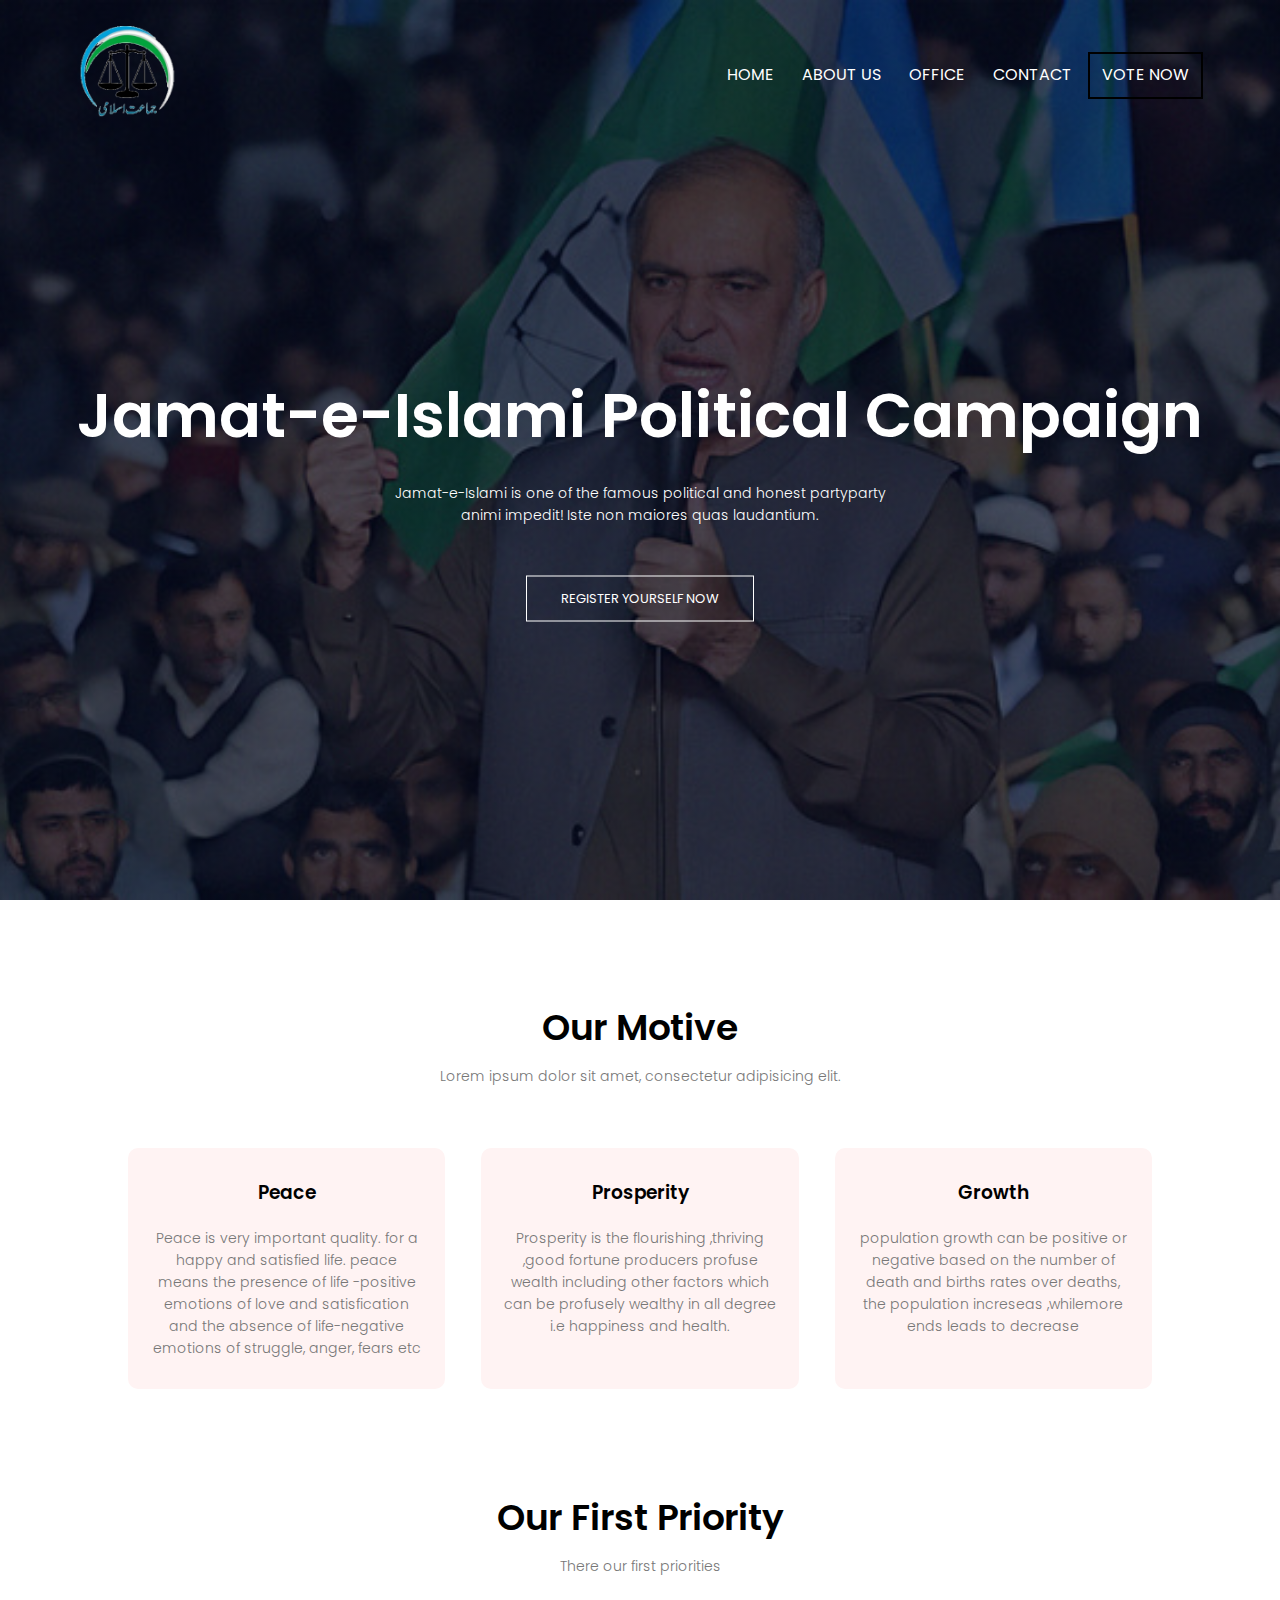
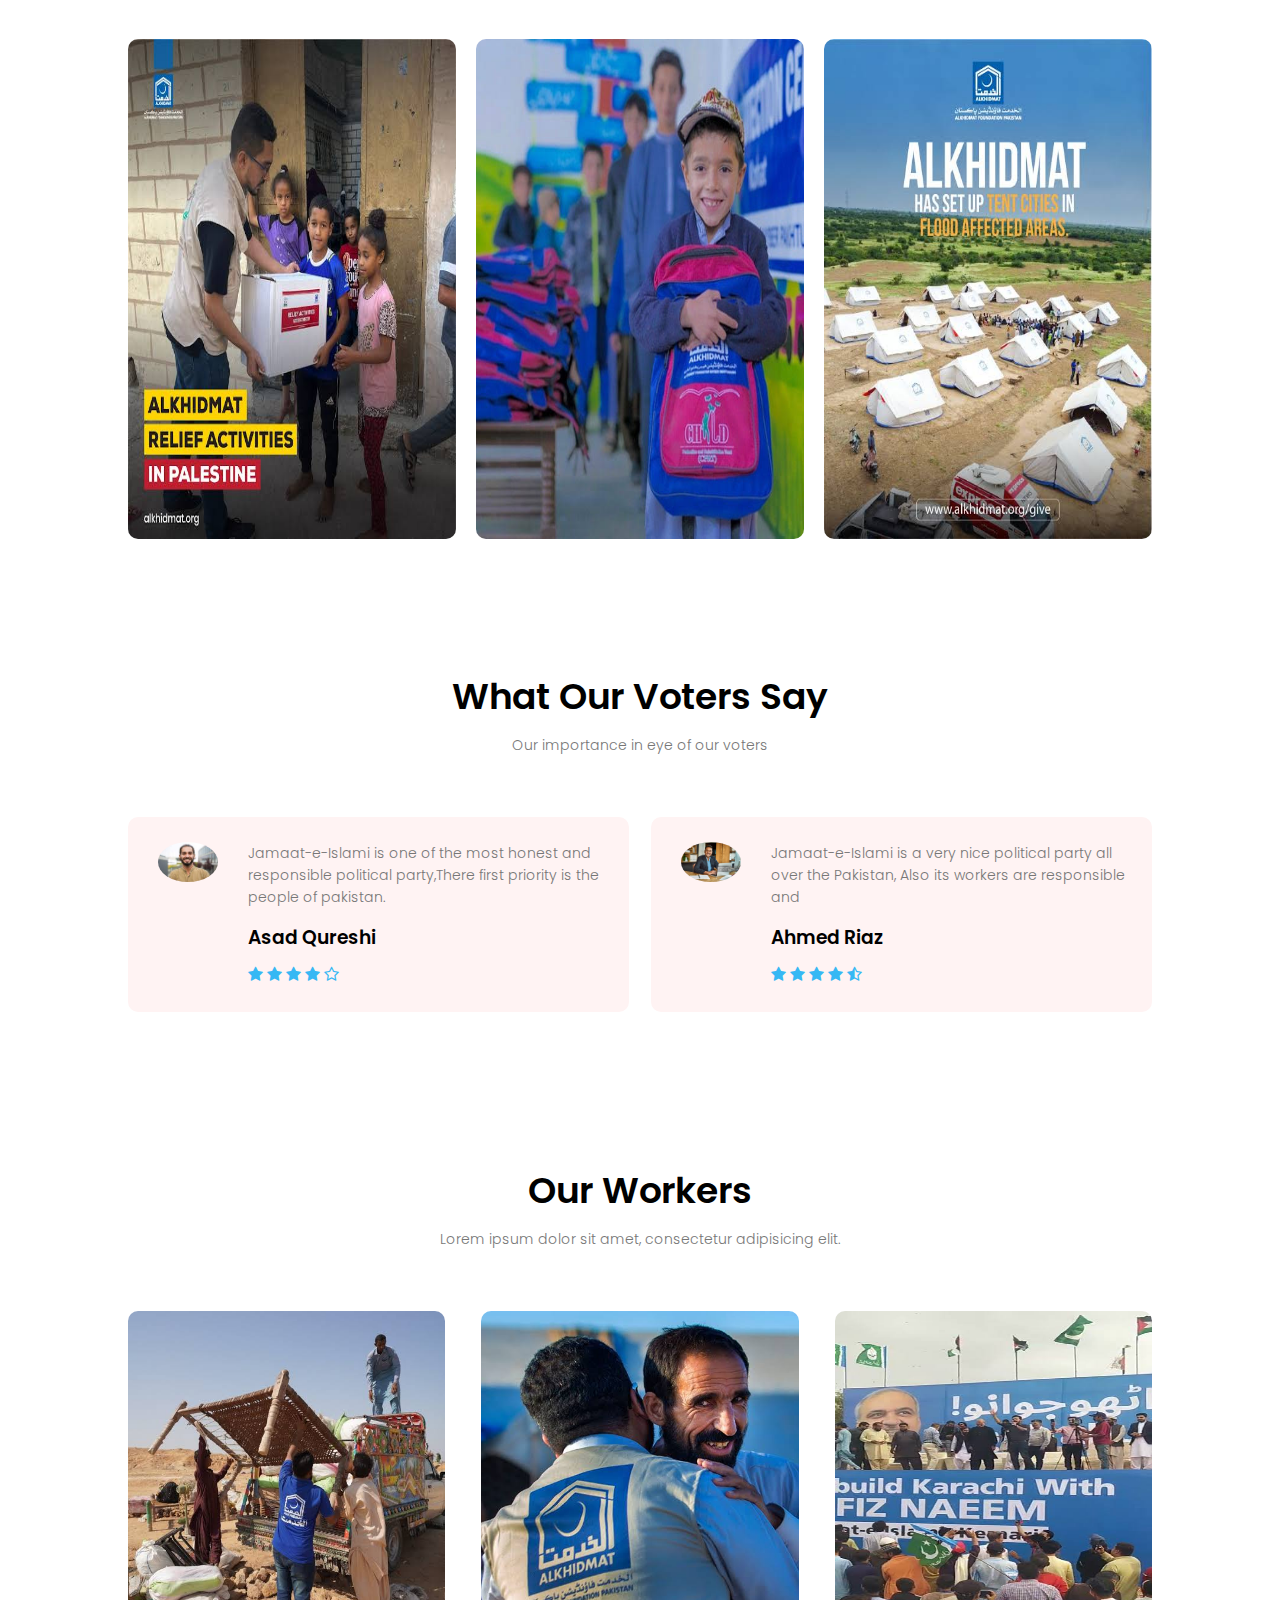
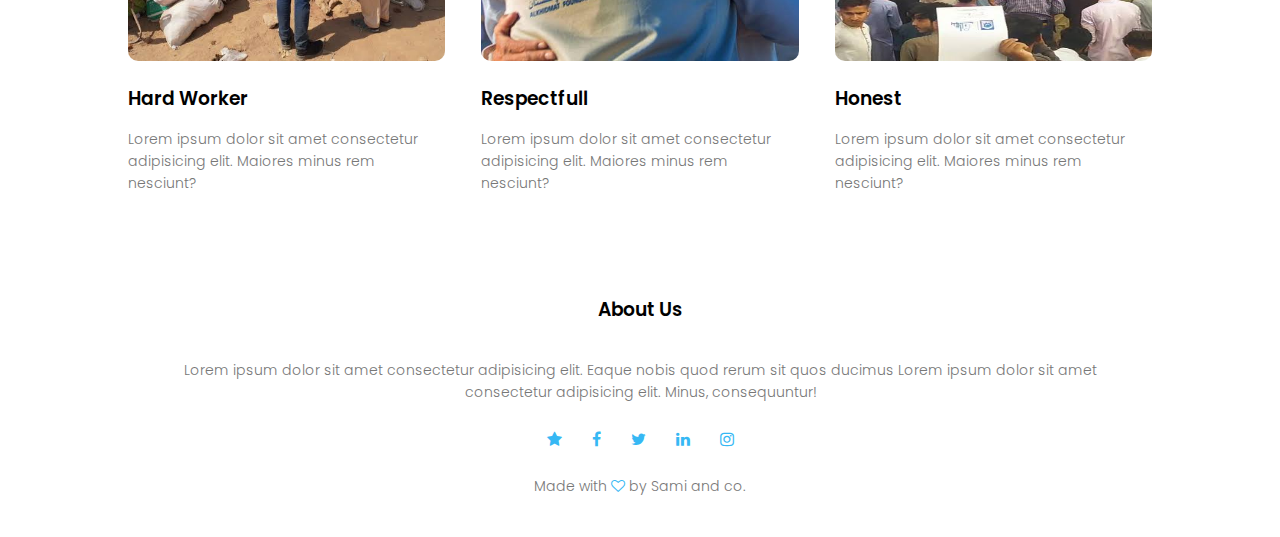
<file: self made website3/index.html>
<!DOCTYPE html>
<html lang="en">

<head>
    <meta charset="UTF-8">
    <meta name="viewport" content="width=device-width, initial-scale=1.0">
    <title>Document</title>
    <link rel="stylesheet" href="style.css">
    <link rel="preconnect" href="https://fonts.googleapis.com">
    <link rel="preconnect" href="https://fonts.gstatic.com" crossorigin>
    <link href="https://fonts.googleapis.com/css2?family=Poppins:wght@100;200;300;400;600;700&display=swap"
        rel="stylesheet">
    <link rel="stylesheet" href="https://stackpath.bootstrapcdn.com/font-awesome/4.7.0/css/font-awesome.min.css">
   
</head>

<body>
    <!-- HEADER -->

    <section class="header">
        <!-- NAVBAR -->

        <nav>
            <!-- LOGO -->

            <a href="index.html"><img src="Images/party logo.png" alt=""></a>
            <!-- NAV-LINKS -->

            <div class="nav-links" id="navlinks">
                <i class="fa fa-times" onclick="hideMenu()"></i>

                <!-- LINKS -->
                <ul>
                    <li><a href="">HOME</a></li>
                    <li><a href="#about us">ABOUT US</a></li>
                    <li><a href="">OFFICE</a></li>
                    <li><a href="">CONTACT</a></li>
                    <li style="border: 2px solid black;"><a href="votenow.html">VOTE NOW</a></li>
                </ul>
                <!-- LINKS ENDS-->
            </div>
            <!-- NAV-LINKS -->

            <i class="fa fa-bars" onclick="showMenu()"></i>
        </nav>
        <!-- NAVBAR ENDS -->

        <div class="text-box">
            <h1>Jamat-e-Islami Political Campaign</h1>
            <p>Jamat-e-Islami is one of the famous political and honest partyparty
                <br>animi impedit! Iste non maiores quas laudantium.
            </p>

            <a href="register.html" class="hero-btn">REGISTER YOURSELF NOW</a>
        </div>
    </section>
    <!-- HEADER ENDS-->
                                 <!-- TEXT -->
    <section class="motive">
        <h1>Our Motive</h1>
        <p>Lorem ipsum dolor sit amet, consectetur adipisicing elit.</p>
        <div class="row">
            <div class="motive-col">
                <h3>Peace</h3>
                <p> Peace is very important quality. for a happy and satisfied life. peace means the presence of life
                    -positive emotions of love and satisfication and the absence of life-negative emotions of struggle,
                    anger, fears etc
                </p>
            </div>
            <div class="motive-col">
                <h3>Prosperity</h3>
                <p>Prosperity is the flourishing ,thriving ,good fortune producers profuse wealth including other
                    factors which can be profusely wealthy in all degree i.e happiness and health.
                </p>
            </div>
            <div class="motive-col">
                <h3>Growth</h3>
                <p>
                    population growth can be positive or negative based on the number of death and births rates over
                    deaths, the population increseas ,whilemore ends leads to decrease
                </p>
            </div>
        </div>
    </section>
    <!-- priority -->

    <section class="priority">
        <h1>Our First Priority</h1>
        <p>There our first priorities </p>
        <div class="row">
            <div class="priority-col">
                <img src="Images/food4.jpg" alt="">
                <div class="layer">
                    <h3>FOOD</h3>
                </div>
            </div>
            <div class="priority-col">
                <img src="Images/education3.png" alt="">
                <div class="layer">
                    <h3>EDUCATION</h3>
                </div>
            </div>
            <div class="priority-col">
                <img src="Images/house2.jpg" alt="">
                <div class="layer">
                    <h3>HOUSE</h3>
                </div>
            </div>
        </div>

    </section>
                            <!-- priority  ends-->
                       <!-- -------Testimonials-------- -->
    <section class="testimonials">
        <h1>What Our Voters Say</h1>
        <p>Our importance in eye of our voters</p>
        <div class="row">

            <div class="testimonial-col">
                <img src="Images/person1.jpg" alt="">
                <div>
                    <p> Jamaat-e-Islami is one of the most honest and responsible political party,There first priority
                        is the people of pakistan. <p></p>
                   
                    <h3>Asad Qureshi</h3>
                    <i class="fa fa-star" aria-hidden="true"></i>
                    <i class="fa fa-star" aria-hidden="true"></i>
                    <i class="fa fa-star" aria-hidden="true"></i>
                    <i class="fa fa-star" aria-hidden="true"></i>
                    <i class="fa fa-star-o" aria-hidden="true"></i>
                </div>
            </div>
            <div class="testimonial-col">
                <img src="Images/person 2.jpg" alt="">
                <div>
                    <p>Jamaat-e-Islami is a very nice political party all over the Pakistan, Also its workers are
                        responsible and
                    <p>
                    <h3>Ahmed Riaz</h3>
                    <i class="fa fa-star" aria-hidden="true"></i>
                    <i class="fa fa-star" aria-hidden="true"></i>
                    <i class="fa fa-star" aria-hidden="true"></i>
                    <i class="fa fa-star" aria-hidden="true"></i>
                    <i class="fa fa-star-half-o" aria-hidden="true"></i>
                </div>
            </div>

        </div>
    </section>
    
                                                 <!-- faculties -->

<section class ="worker">
    <h1>Our Workers</h1>
    <p>Lorem ipsum dolor sit amet, consectetur adipisicing elit.</p>
<div class="row">
    <div class="worker-col">
        <img src="Images/workers.jpg" alt="" id="w1">
        <h3>Hard Worker</h3>
        <p>Lorem ipsum dolor sit amet consectetur adipisicing elit. Maiores minus rem nesciunt?</p>
    </div>
    <div class=" worker-col">
        <img src="Images/workers2.jpg" alt="" id="w2">
        <h3>Respectfull</h3>
        <p>Lorem ipsum dolor sit amet consectetur adipisicing elit. Maiores minus rem nesciunt?</p>
    </div>
    <div class=" worker-col">
        <img src="Images/workers5.jpg" alt="" id="w5">
        <h3>Honest</h3>
        <p>Lorem ipsum dolor sit amet consectetur adipisicing elit. Maiores minus rem nesciunt?</p>
    </div>
</div>
</section>
                            <!-- Facilities ends-->
                         
                                          <!-- footer -->
         <section class="footer" id="about us">
<h3>About Us</h3>
<p>Lorem ipsum dolor sit amet consectetur adipisicing elit. Eaque nobis quod rerum sit quos ducimus Lorem ipsum dolor sit amet <br>consectetur adipisicing elit. Minus, consequuntur!</p>
<div class="icons">
    <i class="fa fa-star" aria-hidden="true"></i>
                    <i class="fa fa-facebook" ></i>
                    <i class="fa fa-twitter"></i>
                    <i class="fa fa-linkedin"></i>
                    <i class="fa fa-instagram"></i>
</div>
<p>Made with <i class="fa fa-heart-o"></i> by Sami and co.</p>
         </section>                                 

    <!-- SCRIPT FOR TOGGLE MENU -->
    <script>
        var navlinks = document.getElementById("navlinks");
        function showMenu() {
            navlinks.style.right = "0";
        }
        function hideMenu() {
            navlinks.style.right = "-200px";
        }

    </script>
    <!-- SCRIPT ENDS -->
</body>

</html>
</file>
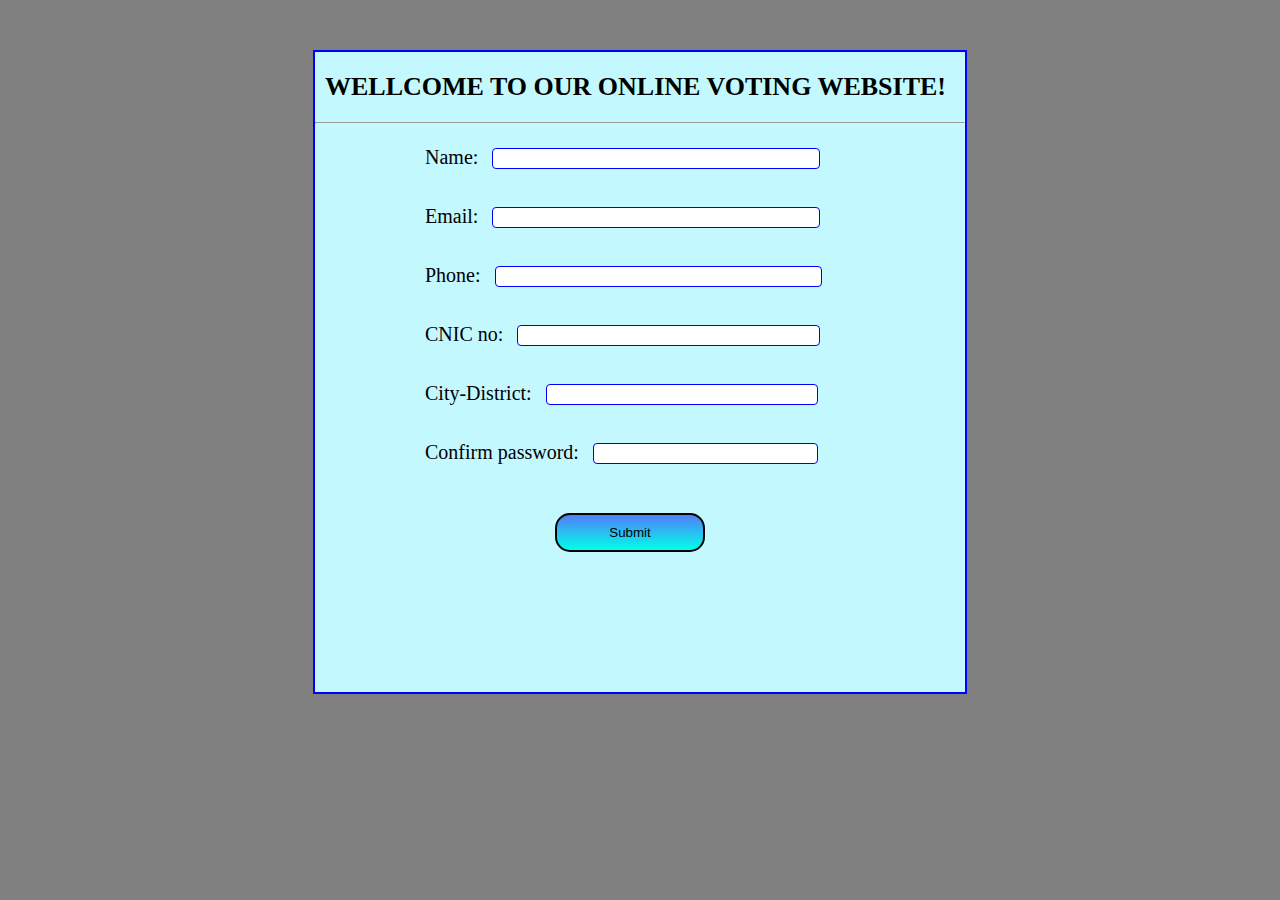
<file: self made website3/votenow.html>
<!DOCTYPE html>
<html lang="en">

<head>
    <meta charset="UTF-8">
    <meta name="viewport" content="width=device-width, initial-scale=1.0">
    <title>Document</title>
    
    <style>
        body{
            background-color: grey;
        }
        .container{
            background-color: rgb(196, 248, 255);

              width:650px;
             height: 640px; 

            margin: 50px  auto; 
             border: 2px solid blue;
           
        }
        h1 {
            font-size: 26px;
              margin: 20px 10px; 
             
        }

        .formdesign {
             font-size: 20px;
            padding: 40px  auto;
           
            margin:10px 110px ; 
        }

        .formdesign input {
             width: 55%;
            padding: 12px 20; 
            border: 1px solid blue;
             margin: 14px; 
            border-radius: 4px;
            font-size: 15px; 
        }
         #name,#email,#phone{
            width: 90%;
        }
        #cpass input{
            width: 51%;

        }
        #c-d input{
            width: 62%;

        }
        #cnic{
            width:83%
        } 
       

        .formerror {
            color: red;
        }

        .btn {
             
           margin-left: 240px;   
            padding: 10px;
            width: 150px; 
             border: 2px solid black; 
            text-align: center;
             margin-top: 25px; 
            background-image: linear-gradient(180deg, rgb(82, 126, 247), rgb(0, 255, 234));
            border-radius: 15px;
        }
    </style>
</head>

<body>
    <div class="container">
    <h1>WELLCOME TO OUR ONLINE VOTING WEBSITE!</h1>
    <hr>
    <form action="/myaction.php" name="myForm" onsubmit="return  validateForm()" method="post">
        <div class="formdesign" id="name">
            Name:<input type="text" name="fname" >
            <b><div class="formerror"></div></b>
        </div>
        <div class="formdesign" id="email">
            Email:<input type="email" name="femail">

            <b><div class="formerror"></div></b>
        </div>
        <div class="formdesign" id="phone">
            Phone:<input type="phone" name="fphone">

            <b><div class="formerror"></div></b>
        </div>
        <div class="formdesign" id="cnic">
           CNIC no:<input type="text" name="cnic">
            <b><div class="formerror"></div></b>
        </div>
        <div class="formdesign" id="c-d">
           City-District:<input type="text" name="c-d">

            <b><div class="formerror"></div> </b>
        </div>
        <div class="formdesign" id="cpass">
            Confirm password:<input type="password" name="cpass">
            <b><div class="formerror"></div></b>
        </div>
        <input class="btn" type="submit" value="Submit">
    </form>
</div>
    <Script>
        function clearErrors(){
            errors = document.getElementByClassName('formerror') 
            for(let item of errors){
                item.innerHTML ="";
            }
        }
//  if the required information is true then to remove the given error correction is hidden by this function
        function seterror(id , error) {
            // set error inside tag of id
            element = document.getElementById(id);
            element.getElementsByClassName('formerror')[0].innerHTML = error;
        }
        function validateForm() {
            let returnval = true;
            // perform validation if validation is false ,set the value validation false

                                            // (one)

            let name = document.forms['myForm']["fname"].value;
            // if (name =="") {
                //     seterror("name", "*Name should be mention")
                //     returnval = false;
                // }
                if (name.length<4) {
                    seterror("name", "*Length of name is too short!")
                    returnval = false;
                }
                if (name ==0) {
                    seterror("name", "*Name should be mention!")
                    returnval = false;
                }
                                     //  (two)
                let email = document.forms['myForm']["femail"].value;
                if (email.length>20) {
                    seterror("email", "*Length of Email is too long!")
                    returnval = false;
                }
                if (email ==0) {
                    seterror("email", "*Email should be  mention! ")
                    returnval = false;
                }
                                 //  (three)
                let phone = document.forms['myForm']["fphone"].value;
                if (phone.length<11) {
                    seterror("phone", "*Phone no should contains 11 digits!")
                    returnval = false;
                }
                if ( phone ==0) {
                    seterror("phone", "*Phone no should be  mention! ")
                    returnval = false;
                }
                                        // (four)
                let pass = document.forms['myForm']["pass"].value;
                if (pass.length<8) {
                    seterror("pass", "*Password should contains 8 digits!")
                    returnval = false;
                }
                if (pass == 0) {
                    seterror("pass", "*Password should be mention!")
                    returnval = false;
                }
                                        //  (five)
                let cpass = document.forms['myForm']["cpass"].value;
                if (cpass != pass) {
                    seterror("cpass", "*Confirm Password should match!")
                    returnval = false;
                }
                                             // (SIX)
                let cnic = document.forms['myForm']["cnic"].value;
                if (cnic>15) {
                    seterror("cnic", "*CNIC no is too long!")
                    returnval = false;
                }
                if (cnic ==0) {
                    seterror("cnic", "*CNIC no should be mention!")
                    returnval = false;
                }


            // if we write return false then it doesn't submit the form but if we write return true then it submit the the form 
            return returnval;
        }
    </Script>
       
</body>

</html>
</file>
<file: self made website3/style.css>
* {
    margin: 0;
    padding: 0;
    font-family: 'Poppins', sans-serif;
}

.header {
    min-height: 100vh;
    width: 100%;
    background-image: linear-gradient(rgba(4, 9, 30, 0.7), rgba(4, 9, 30, 0.7)), url('Images/banner3.jpg');
    background-size: cover;
    background-position: center;
    position: relative;
}

nav {
    display: flex;
    padding: 2% 6%;
    justify-content: space-between;
    align-items: center;
}

nav img {
    width: 100px;
}

.nav-links {
    flex: 1;
    text-align: right;
}

.nav-links ul li {
    list-style: none;
    display: inline-block;
    padding: 8px 12px;
    position: relative;
}

.nav-links ul li a {

    color: #fff;
    text-decoration: none;
    font-size: 16px;

}

.nav-links ul li::after {
    content: '';
    width: 0%;
    height: 2px;
    background: #36b8f4;
    display: block;
    margin: auto;
}

.nav-links ul li:hover::after {
    width: 100%;
    transition: 0.5s;
}

.text-box {
    width: 90%;
    color: #fff;
    position: absolute;
    top: 55%;
    left: 50%;
    transform: translate(-50%, -50%);
    text-align: center;
}

.text-box h1 {
    font-size: 62px;
}

.text-box p {
    margin: 10px 0 40px;
    font-size: 14px;
    color: #fff;

}

.hero-btn {
    display: inline-block;
    text-decoration: none;
    color: #fff;
    border: 1px solid #fff;
    padding: 12px 34px;
    font-size: 13px;
    background: transparent;
    position: relative;
    cursor: pointer;
}

.hero-btn:hover {
    border: 1px solid #36b8f4;
    background: #36b8f4;
    transition: 1s;
}

nav .fa {
    display: none;
}

@media(max-width:700px) {
    .text-box h1 {
        font-size: 20px;
    }

    .nav-links ul li {
        display: block;
    }

    .nav-links {
        position: absolute;
        background: #36b8f4;
        height: 100vh;
        width: 200px;
        top: 0;
        right: -200px;
        text-align: left;
        z-index: 2;
        transition: 1s;
    }

    nav .fa {
        display: block;
        color: #fff;
        margin: 10px;
        font-size: 22px;
        cursor: pointer;
    }

    .nav-links ul {
        padding: 35px;
    }
}


/* motive */


.motive {
    width: 80%;
    margin: auto;
    text-align: center;
    padding-top: 100px;
}

h1 {
    font-size: 36px;
    font-weight: 600;
}

p {
    color: #777;
    font-size: 14px;
    font-weight: 300;
    line-height: 22px;
    padding: 10px;
}

.row {
    margin-top: 5%;
    display: flex;
    justify-content: space-between;
}

.motive-col {
    flex-basis: 31%;
    background: #fff3f3;
    border-radius: 10px;
    margin-bottom: 5%;
    padding: 20px 12px;
    box-sizing: border-box;
    transition: 0.5s;
}

h3 {
    text-align: center;
    font-weight: 600;
    margin: 10px 0;
}

.motive-col:hover {
    box-shadow: 0 0 20px 0px rgba(0, 0, 0, 0.2);
}

@media(max-width:700px) {
    .row {
        flex-direction: column;
    }
}



/*priority*/


.priority {
    width: 80%;
    margin: auto;
    text-align: center;
    padding-top: 50px;
}

.priority-col {
    flex-basis: 32%;
    border-radius: 10px;
    margin-bottom: 30px;
    position: relative;
    overflow: hidden;
}

.priority-col img {
    height: 500px;
    width: 100%;
    display: block;
}

.layer {
    background: transparent;
    height: 100%;
    width: 100%;
    position: absolute;
    top: 0;
    left: 0;
    transition: 0.5s;
}

.layer:hover {
    background-color: rgba(226, 0, 0, 0.7);
}

.layer h3 {
    width: 100%;
    font-weight: 500;
    color: #fff;
    bottom: 0;
    left: 50%;
    transform: translateX(-50%);
    position: absolute;
    opacity: 0;
    transition: 0.5s;
}

.layer:hover h3 {
    bottom: 49%;
    opacity: 1;
}

/* -------worker--------- */

.worker {
    width: 80%;
    margin: auto;
    text-align: center;
    padding-top: 100px;

}

.worker-col {
    border-radius: 10px;
    flex-basis: 31%;
    margin-bottom: 5%;
    text-align: left;
}

.worker-col img {
    width: 100%;
    border-radius: 10px;
}

#w1 {
    height: 350px;
}

#w2 {
    height: 350px;
}

#w5 {
    height: 350px;
}

.worker-col p {
    padding: 0;
}

.worker-col h3 {
    margin-top: 16px;
    margin-bottom: 15px;
    text-align: left;

}

/* -------Testimonials--------  */

.testimonials {
    width: 80%;
    margin: auto;
    padding-top: 100px;
    text-align: center;
}

.testimonial-col {
    flex-basis: 44%;
    border-radius: 10px;
    margin-bottom: 5%;
    text-align: left;
    background: #fff3f3;
    padding: 25px;
    cursor: pointer;
    display: flex;
}

.testimonial-col img {
    height: 40px;
    margin-left: 5px;
    margin-right: 30px;
    border-radius: 50%;
}

.testimonial-col p {
    padding: 0;
}

.testimonial-col h3 {
    margin-top: 15px;
    text-align: left;
}

.testimonial-col .fa {
    color: #36b8f4;
}

@media(max-width:700px) {
    .testimonial-col img {
        margin-left: 0px;
        margin-right: 15px;
    }
}

                     /* footer */

.footer {

    width: 100%;
    text-align: center;
    padding: 30px 0;
}

.footer h3 {
    margin-bottom: 25px;
    margin-top: 20px;
    font-weight: 600;
}

.icons .fa{
    color: #36b8f4;
    margin: 0 13px;
    cursor: pointer;
    padding: 18px 0;
}

.fa-heart-o{
    color: #36b8f4;
}
</file>
